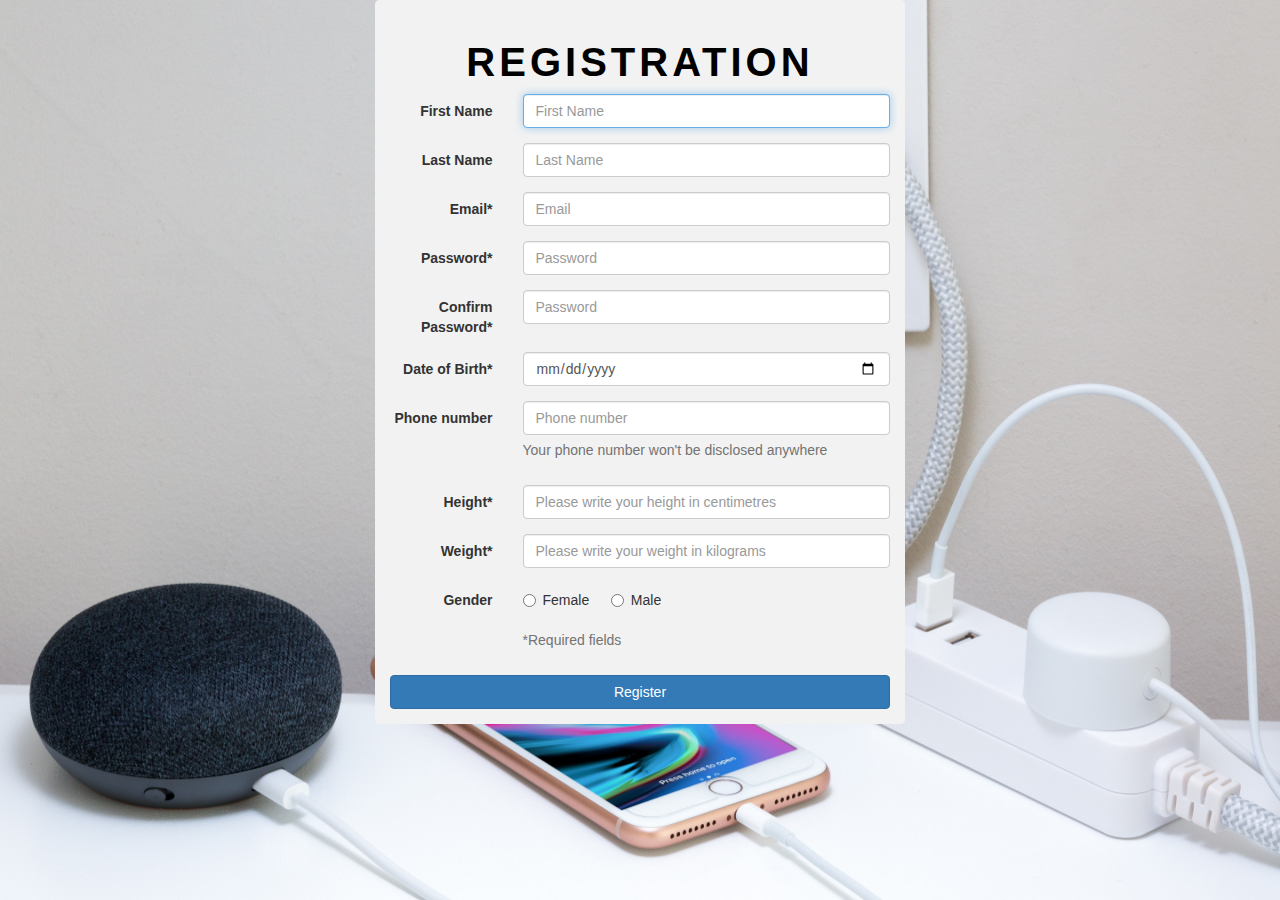
<file: Final/registration.html>
<!DOCTYPE html>
<html lang="en">
<head>
    <meta charset="UTF-8">
    <meta name="viewport" content="width=device-width, initial-scale=1.0">
	<title>Register</title>
	<link href="//maxcdn.bootstrapcdn.com/bootstrap/4.0.0/css/bootstrap.min.css" rel="stylesheet" id="bootstrap-css">
	<script src="//maxcdn.bootstrapcdn.com/bootstrap/4.0.0/js/bootstrap.min.js"></script>
	<script src="//cdnjs.cloudflare.com/ajax/libs/jquery/3.2.1/jquery.min.js"></script>
	<link href="//netdna.bootstrapcdn.com/bootstrap/3.2.0/css/bootstrap.min.css" rel="stylesheet" id="bootstrap-css">
	<script src="//netdna.bootstrapcdn.com/bootstrap/3.2.0/js/bootstrap.min.js"></script>
	<script src="//code.jquery.com/jquery-2.1.3.min.js"></script>
	<link rel="stylesheet" href="css/media.css">
    <style>
        body {
            background-image: url('img/iot.jpg');
            background-repeat: no-repeat;
            background-attachment: fixed;
            background-size: 100% 100%;
        }
    </style>
</head>
<body>
	<div class="container">
		<form class="form-horizontal" role="form">
			<h2>Registration</h2>
			<div class="form-group">
				<label for="firstName" class="col-sm-3 control-label">First Name</label>
				<div class="col-sm-9">
					<input type="text" id="firstName" placeholder="First Name" class="form-control" autofocus>
				</div>
			</div>
			<div class="form-group">
				<label for="lastName" class="col-sm-3 control-label">Last Name</label>
				<div class="col-sm-9">
					<input type="text" id="lastName" placeholder="Last Name" class="form-control" autofocus>
				</div>
			</div>
			<div class="form-group">
				<label for="email" class="col-sm-3 control-label">Email* </label>
				<div class="col-sm-9">
					<input type="email" id="email" placeholder="Email" class="form-control" name= "email">
				</div>
			</div>
			<div class="form-group">
				<label for="password" class="col-sm-3 control-label">Password*</label>
				<div class="col-sm-9">
					<input type="password" id="password" placeholder="Password" class="form-control">
				</div>
			</div>
			<div class="form-group">
				<label for="password" class="col-sm-3 control-label">Confirm Password*</label>
				<div class="col-sm-9">
					<input type="password" id="password" placeholder="Password" class="form-control">
				</div>
			</div>
			<div class="form-group">
				<label for="birthDate" class="col-sm-3 control-label">Date of Birth*</label>
				<div class="col-sm-9">
					<input type="date" id="birthDate" class="form-control">
				</div>
			</div>
			<div class="form-group">
				<label for="phoneNumber" class="col-sm-3 control-label">Phone number </label>
				<div class="col-sm-9">
					<input type="phoneNumber" id="phoneNumber" placeholder="Phone number" class="form-control">
					<span class="help-block">Your phone number won't be disclosed anywhere </span>
				</div>
			</div>
			<div class="form-group">
					<label for="Height" class="col-sm-3 control-label">Height* </label>
				<div class="col-sm-9">
					<input type="number" id="height" placeholder="Please write your height in centimetres" class="form-control">
				</div>
			</div>
			 <div class="form-group">
					<label for="weight" class="col-sm-3 control-label">Weight* </label>
				<div class="col-sm-9">
					<input type="number" id="weight" placeholder="Please write your weight in kilograms" class="form-control">
				</div>
			</div>
			<div class="form-group">
				<label class="control-label col-sm-3">Gender</label>
				<div class="col-sm-6">
					<div class="row">
						<div class="col-sm-4">
							<label class="radio-inline">
								<input type="radio" id="femaleRadio" value="Female">Female
							</label>
						</div>
						<div class="col-sm-4">
							<label class="radio-inline">
								<input type="radio" id="maleRadio" value="Male">Male
							</label>
						</div>
					</div>
				</div>
			</div> <!-- /.form-group -->
			<div class="form-group">
				<div class="col-sm-9 col-sm-offset-3">
					<span class="help-block">*Required fields</span>
				</div>
			</div>
			<button type="button" onclick="window.location.href='control.html'" class="btn btn-primary btn-block">Register</button>
			
		</form> <!-- /form -->
	</div> 
	<script src="js/register.js"></script>
</body>
</html>
</file>
<file: Final/css/media.css>
*[role="form"] {
 max-width: 530px;
 padding: 15px;
 margin: 0 auto;
 border-radius: 0.3em;
 background-color: #f2f2f2;
}

*[role="form"] h2 { 
 font-family: 'Open Sans' , sans-serif;
 font-size: 40px;
 font-weight: 600;
 color: #000000;
 margin-top: 5%;
 text-align: center;
 text-transform: uppercase;
 letter-spacing: 4px;
}
</file>
